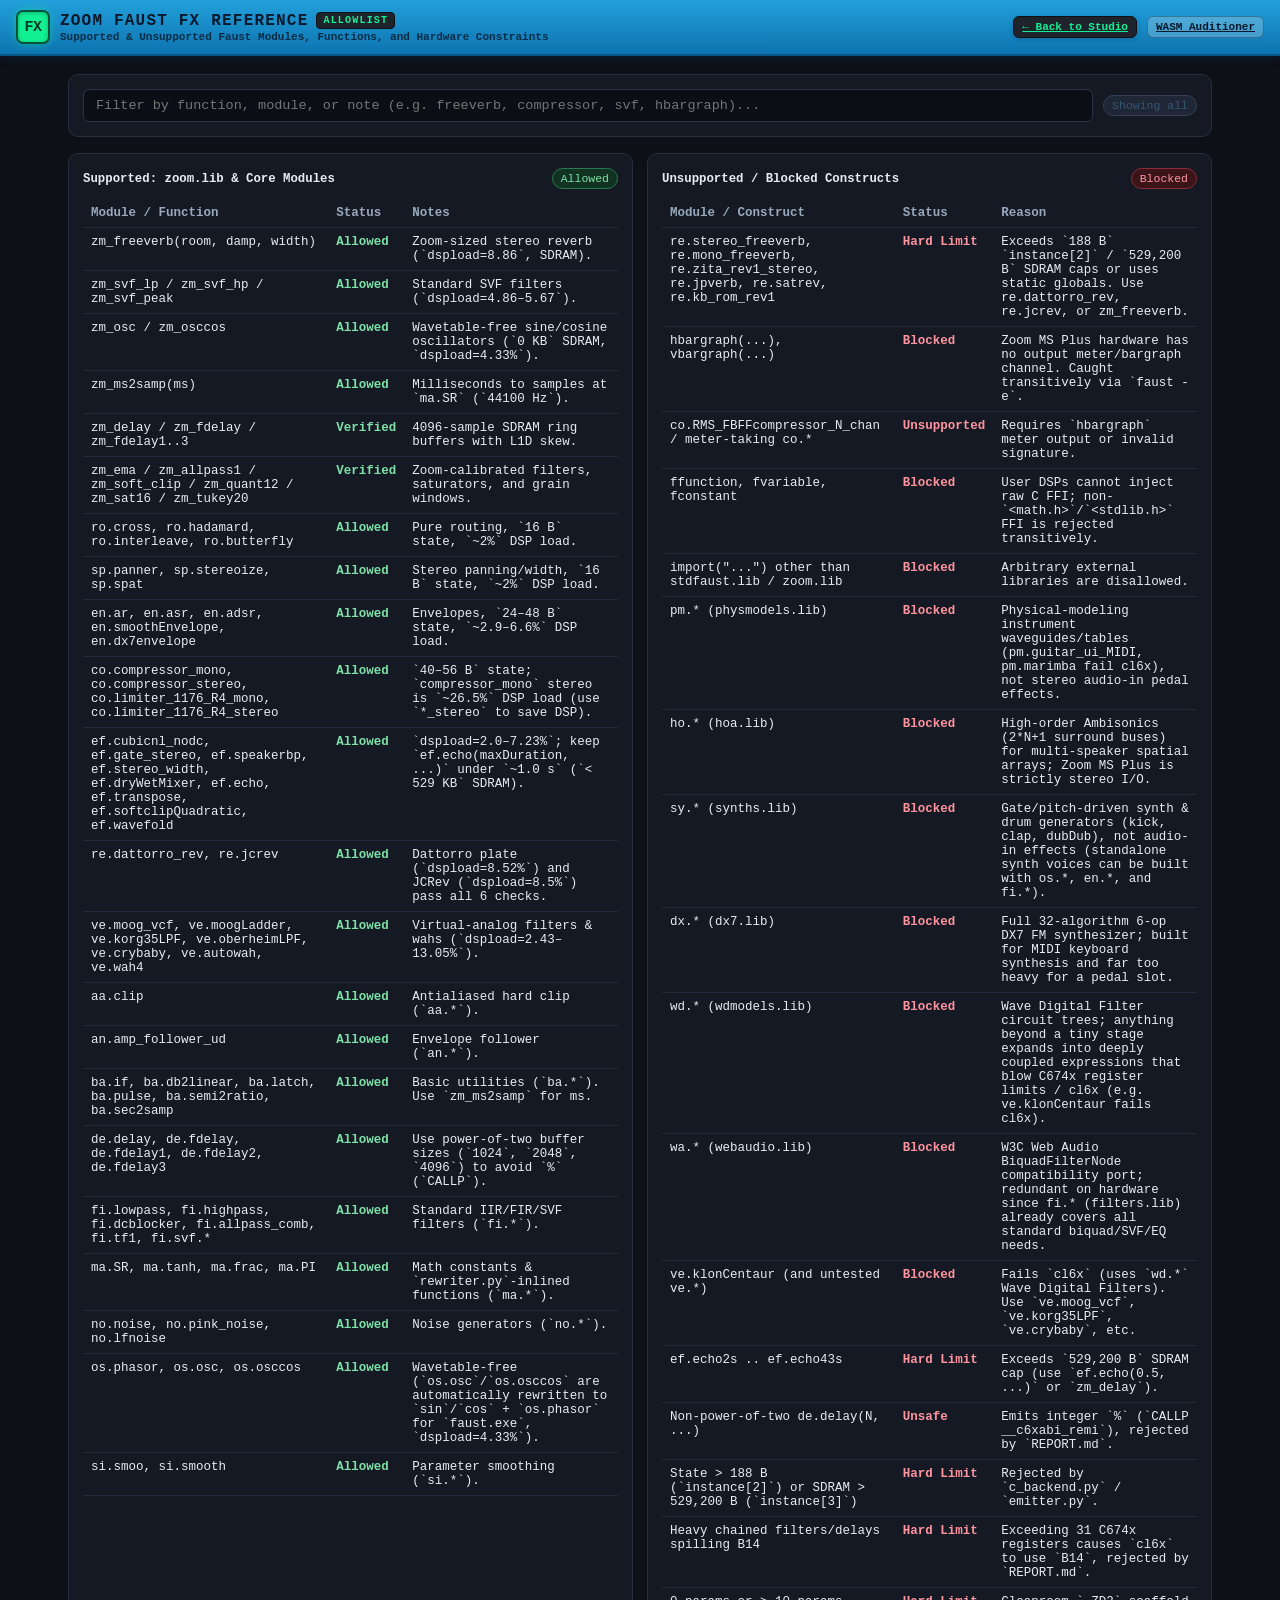
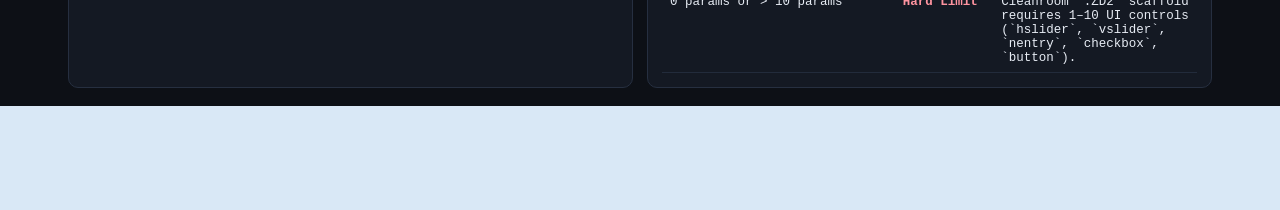
<file: web/reference.html>
<!DOCTYPE html>
<html lang="en">
<head>
  <meta charset="UTF-8" />
  <meta name="viewport" content="width=device-width, initial-scale=1.0" />
  <title>Zoom Faust FX Studio — Supported &amp; Unsupported Functions</title>
  <link rel="stylesheet" href="styles.css?v=3" />
  <link rel="stylesheet" href="studio.css?v=2" />
  <style>
    .ref-wrap {
      max-width: 1180px;
      margin: 0 auto;
      padding: 18px;
      display: flex;
      flex-direction: column;
      gap: 16px;
    }
    .ref-search-bar {
      display: flex;
      gap: 10px;
      align-items: center;
    }
    .ref-search-bar input {
      flex: 1;
      background: #0b0e14;
      color: #e7ecf4;
      border: 1px solid #2a3448;
      border-radius: 6px;
      padding: 8px 12px;
      font-size: 13.5px;
    }
    .ref-grid {
      display: grid;
      grid-template-columns: 1fr 1fr;
      gap: 14px;
    }
    .ref-table {
      width: 100%;
      border-collapse: collapse;
      font-size: 12.5px;
    }
    .ref-table th,
    .ref-table td {
      text-align: left;
      padding: 7px 8px;
      border-bottom: 1px solid #222b3b;
      vertical-align: top;
    }
    .ref-table th {
      color: #9aa8be;
      font-weight: 600;
    }
    .tag-ok {
      color: #7ee2a8;
      font-weight: 600;
    }
    .tag-no {
      color: #ff94a0;
      font-weight: 600;
    }
    .ref-row.hidden-row {
      display: none;
    }
  </style>
</head>
<body>
  <div class="studio-shell">
    <header class="topbar">
      <div class="brand">
        <div class="brand-logo">FX</div>
        <div>
          <h1>ZOOM FAUST FX REFERENCE <span class="badge-wasm">ALLOWLIST</span></h1>
          <div class="subtitle">Supported &amp; Unsupported Faust Modules, Functions, and Hardware Constraints</div>
        </div>
      </div>
      <div class="studio-header-actions">
        <a href="studio.html" class="btn btn-primary btn-sm">← Back to Studio</a>
        <a href="index.html" class="btn btn-ghost btn-sm">WASM Auditioner</a>
      </div>
    </header>

    <div class="ref-wrap">
      <div class="studio-card">
        <div class="ref-search-bar">
          <input id="refSearch" type="search" placeholder="Filter by function, module, or note (e.g. freeverb, compressor, svf, hbargraph)..." />
          <span id="refCount" class="status-pill">Showing all</span>
        </div>
      </div>

      <div class="ref-grid">
        <section class="studio-card">
          <div class="card-head">
            <h2>Supported: <code>zoom.lib</code> &amp; Core Modules</h2>
            <span class="status-pill ok">Allowed</span>
          </div>
          <table class="ref-table">
            <thead>
              <tr><th>Module / Function</th><th>Status</th><th>Notes</th></tr>
            </thead>
            <tbody>
              <tr class="ref-row"><td><code>zm_freeverb(room, damp, width)</code></td><td class="tag-ok">Allowed</td><td>Zoom-sized stereo reverb (`dspload=8.86`, SDRAM).</td></tr>
              <tr class="ref-row"><td><code>zm_svf_lp / zm_svf_hp / zm_svf_peak</code></td><td class="tag-ok">Allowed</td><td>Standard SVF filters (`dspload=4.86–5.67`).</td></tr>
              <tr class="ref-row"><td><code>zm_osc / zm_osccos</code></td><td class="tag-ok">Allowed</td><td>Wavetable-free sine/cosine oscillators (`0 KB` SDRAM, `dspload=4.33%`).</td></tr>
              <tr class="ref-row"><td><code>zm_ms2samp(ms)</code></td><td class="tag-ok">Allowed</td><td>Milliseconds to samples at `ma.SR` (`44100 Hz`).</td></tr>
              <tr class="ref-row"><td><code>zm_delay / zm_fdelay / zm_fdelay1..3</code></td><td class="tag-ok">Verified</td><td>4096-sample SDRAM ring buffers with L1D skew.</td></tr>
              <tr class="ref-row"><td><code>zm_ema / zm_allpass1 / zm_soft_clip / zm_quant12 / zm_sat16 / zm_tukey20</code></td><td class="tag-ok">Verified</td><td>Zoom-calibrated filters, saturators, and grain windows.</td></tr>
              <tr class="ref-row"><td><code>ro.cross, ro.hadamard, ro.interleave, ro.butterfly</code></td><td class="tag-ok">Allowed</td><td>Pure routing, `16 B` state, `~2%` DSP load.</td></tr>
              <tr class="ref-row"><td><code>sp.panner, sp.stereoize, sp.spat</code></td><td class="tag-ok">Allowed</td><td>Stereo panning/width, `16 B` state, `~2%` DSP load.</td></tr>
              <tr class="ref-row"><td><code>en.ar, en.asr, en.adsr, en.smoothEnvelope, en.dx7envelope</code></td><td class="tag-ok">Allowed</td><td>Envelopes, `24–48 B` state, `~2.9–6.6%` DSP load.</td></tr>
              <tr class="ref-row"><td><code>co.compressor_mono, co.compressor_stereo, co.limiter_1176_R4_mono, co.limiter_1176_R4_stereo</code></td><td class="tag-ok">Allowed</td><td>`40–56 B` state; `compressor_mono` stereo is `~26.5%` DSP load (use `*_stereo` to save DSP).</td></tr>
              <tr class="ref-row"><td><code>ef.cubicnl_nodc, ef.gate_stereo, ef.speakerbp, ef.stereo_width, ef.dryWetMixer, ef.echo, ef.transpose, ef.softclipQuadratic, ef.wavefold</code></td><td class="tag-ok">Allowed</td><td>`dspload=2.0–7.23%`; keep `ef.echo(maxDuration, ...)` under `~1.0 s` (`&lt; 529 KB` SDRAM).</td></tr>
              <tr class="ref-row"><td><code>re.dattorro_rev, re.jcrev</code></td><td class="tag-ok">Allowed</td><td>Dattorro plate (`dspload=8.52%`) and JCRev (`dspload=8.5%`) pass all 6 checks.</td></tr>
              <tr class="ref-row"><td><code>ve.moog_vcf, ve.moogLadder, ve.korg35LPF, ve.oberheimLPF, ve.crybaby, ve.autowah, ve.wah4</code></td><td class="tag-ok">Allowed</td><td>Virtual-analog filters &amp; wahs (`dspload=2.43–13.05%`).</td></tr>
              <tr class="ref-row"><td><code>aa.clip</code></td><td class="tag-ok">Allowed</td><td>Antialiased hard clip (`aa.*`).</td></tr>
              <tr class="ref-row"><td><code>an.amp_follower_ud</code></td><td class="tag-ok">Allowed</td><td>Envelope follower (`an.*`).</td></tr>
              <tr class="ref-row"><td><code>ba.if, ba.db2linear, ba.latch, ba.pulse, ba.semi2ratio, ba.sec2samp</code></td><td class="tag-ok">Allowed</td><td>Basic utilities (`ba.*`). Use `zm_ms2samp` for ms.</td></tr>
              <tr class="ref-row"><td><code>de.delay, de.fdelay, de.fdelay1, de.fdelay2, de.fdelay3</code></td><td class="tag-ok">Allowed</td><td>Use power-of-two buffer sizes (`1024`, `2048`, `4096`) to avoid `%` (`CALLP`).</td></tr>
              <tr class="ref-row"><td><code>fi.lowpass, fi.highpass, fi.dcblocker, fi.allpass_comb, fi.tf1, fi.svf.*</code></td><td class="tag-ok">Allowed</td><td>Standard IIR/FIR/SVF filters (`fi.*`).</td></tr>
              <tr class="ref-row"><td><code>ma.SR, ma.tanh, ma.frac, ma.PI</code></td><td class="tag-ok">Allowed</td><td>Math constants &amp; `rewriter.py`-inlined functions (`ma.*`).</td></tr>
              <tr class="ref-row"><td><code>no.noise, no.pink_noise, no.lfnoise</code></td><td class="tag-ok">Allowed</td><td>Noise generators (`no.*`).</td></tr>
              <tr class="ref-row"><td><code>os.phasor, os.osc, os.osccos</code></td><td class="tag-ok">Allowed</td><td>Wavetable-free (`os.osc`/`os.osccos` are automatically rewritten to `sin`/`cos` + `os.phasor` for `faust.exe`, `dspload=4.33%`).</td></tr>
              <tr class="ref-row"><td><code>si.smoo, si.smooth</code></td><td class="tag-ok">Allowed</td><td>Parameter smoothing (`si.*`).</td></tr>
            </tbody>
          </table>
        </section>

        <section class="studio-card">
          <div class="card-head">
            <h2>Unsupported / Blocked Constructs</h2>
            <span class="status-pill fail">Blocked</span>
          </div>
          <table class="ref-table">
            <thead>
              <tr><th>Module / Construct</th><th>Status</th><th>Reason</th></tr>
            </thead>
            <tbody>
              <tr class="ref-row"><td><code>re.stereo_freeverb, re.mono_freeverb, re.zita_rev1_stereo, re.jpverb, re.satrev, re.kb_rom_rev1</code></td><td class="tag-no">Hard Limit</td><td>Exceeds `188 B` `instance[2]` / `529,200 B` SDRAM caps or uses static globals. Use <code>re.dattorro_rev</code>, <code>re.jcrev</code>, or <code>zm_freeverb</code>.</td></tr>
              <tr class="ref-row"><td><code>hbargraph(...)</code>, <code>vbargraph(...)</code></td><td class="tag-no">Blocked</td><td>Zoom MS Plus hardware has no output meter/bargraph channel. Caught transitively via `faust -e`.</td></tr>
              <tr class="ref-row"><td><code>co.RMS_FBFFcompressor_N_chan</code> / meter-taking <code>co.*</code></td><td class="tag-no">Unsupported</td><td>Requires `hbargraph` meter output or invalid signature.</td></tr>
              <tr class="ref-row"><td><code>ffunction</code>, <code>fvariable</code>, <code>fconstant</code></td><td class="tag-no">Blocked</td><td>User DSPs cannot inject raw C FFI; non-`&lt;math.h&gt;`/`&lt;stdlib.h&gt;` FFI is rejected transitively.</td></tr>
              <tr class="ref-row"><td><code>import("...")</code> other than <code>stdfaust.lib</code> / <code>zoom.lib</code></td><td class="tag-no">Blocked</td><td>Arbitrary external libraries are disallowed.</td></tr>
              <tr class="ref-row"><td><code>pm.*</code> (<code>physmodels.lib</code>)</td><td class="tag-no">Blocked</td><td>Physical-modeling instrument waveguides/tables (<code>pm.guitar_ui_MIDI</code>, <code>pm.marimba</code> fail <code>cl6x</code>), not stereo audio-in pedal effects.</td></tr>
              <tr class="ref-row"><td><code>ho.*</code> (<code>hoa.lib</code>)</td><td class="tag-no">Blocked</td><td>High-order Ambisonics (<code>2*N+1</code> surround buses) for multi-speaker spatial arrays; Zoom MS Plus is strictly stereo I/O.</td></tr>
              <tr class="ref-row"><td><code>sy.*</code> (<code>synths.lib</code>)</td><td class="tag-no">Blocked</td><td>Gate/pitch-driven synth &amp; drum generators (<code>kick</code>, <code>clap</code>, <code>dubDub</code>), not audio-in effects (standalone synth voices can be built with <code>os.*</code>, <code>en.*</code>, and <code>fi.*</code>).</td></tr>
              <tr class="ref-row"><td><code>dx.*</code> (<code>dx7.lib</code>)</td><td class="tag-no">Blocked</td><td>Full 32-algorithm 6-op DX7 FM synthesizer; built for MIDI keyboard synthesis and far too heavy for a pedal slot.</td></tr>
              <tr class="ref-row"><td><code>wd.*</code> (<code>wdmodels.lib</code>)</td><td class="tag-no">Blocked</td><td>Wave Digital Filter circuit trees; anything beyond a tiny stage expands into deeply coupled expressions that blow C674x register limits / <code>cl6x</code> (e.g. <code>ve.klonCentaur</code> fails <code>cl6x</code>).</td></tr>
              <tr class="ref-row"><td><code>wa.*</code> (<code>webaudio.lib</code>)</td><td class="tag-no">Blocked</td><td>W3C Web Audio <code>BiquadFilterNode</code> compatibility port; redundant on hardware since <code>fi.*</code> (<code>filters.lib</code>) already covers all standard biquad/SVF/EQ needs.</td></tr>
              <tr class="ref-row"><td><code>ve.klonCentaur</code> (and untested <code>ve.*</code>)</td><td class="tag-no">Blocked</td><td>Fails `cl6x` (uses `wd.*` Wave Digital Filters). Use `ve.moog_vcf`, `ve.korg35LPF`, `ve.crybaby`, etc.</td></tr>
              <tr class="ref-row"><td><code>ef.echo2s</code> .. <code>ef.echo43s</code></td><td class="tag-no">Hard Limit</td><td>Exceeds `529,200 B` SDRAM cap (use `ef.echo(0.5, ...)` or `zm_delay`).</td></tr>
              <tr class="ref-row"><td>Non-power-of-two <code>de.delay(N, ...)</code></td><td class="tag-no">Unsafe</td><td>Emits integer `%` (`CALLP __c6xabi_remi`), rejected by `REPORT.md`.</td></tr>
              <tr class="ref-row"><td>State &gt; <code>188 B</code> (`instance[2]`) or SDRAM &gt; <code>529,200 B</code> (`instance[3]`)</td><td class="tag-no">Hard Limit</td><td>Rejected by `c_backend.py` / `emitter.py`.</td></tr>
              <tr class="ref-row"><td>Heavy chained filters/delays spilling <code>B14</code></td><td class="tag-no">Hard Limit</td><td>Exceeding 31 C674x registers causes `cl6x` to use `B14`, rejected by `REPORT.md`.</td></tr>
              <tr class="ref-row"><td>0 params or &gt; 10 params</td><td class="tag-no">Hard Limit</td><td>Cleanroom `.ZD2` scaffold requires 1–10 UI controls (`hslider`, `vslider`, `nentry`, `checkbox`, `button`).</td></tr>
            </tbody>
          </table>
        </section>
      </div>
    </div>
  </div>

  <script>
    const input = document.getElementById("refSearch");
    const rows = Array.from(document.querySelectorAll(".ref-row"));
    const countEl = document.getElementById("refCount");
    input.addEventListener("input", () => {
      const q = input.value.trim().toLowerCase();
      let shown = 0;
      for (const r of rows) {
        const hit = !q || r.textContent.toLowerCase().includes(q);
        r.classList.toggle("hidden-row", !hit);
        if (hit) shown++;
      }
      countEl.textContent = q ? `${shown} / ${rows.length} shown` : "Showing all";
    });
  </script>
</body>
</html>
</file>
<file: web/styles.css>
:root {
  --bg-0: #d9e8f6;
  --bg-1: #ebf3fb;
  --bg-2: #ffffff;
  --bg-3: #cfe3f6;
  --border: #9ec0df;
  --border-hi: #6da3d4;
  --text: #0c1f33;
  --text-dim: #365675;
  --accent: #1289c4;
  --accent-dark: #0b6699;
  --accent-glow: rgba(18, 137, 196, 0.28);
  --zoom-blue: #1896d4;
  --zoom-blue-deep: #0d74b0;
  --zoom-collar: #26488a;
  --hw-dark: #1f242c;
  --hw-dark-2: #2b313c;
  --amber: #ff6b1a;
  --green: #00c472;
  --red: #dc2626;
  --lcd-bg: #12f094;
  --lcd-bg-dim: #0ad881;
  --lcd-text: #043b24;
  --radius: 10px;
  --font-sans: "Cascadia Mono", "Consolas", "SFMono-Regular", Menlo, Monaco, "Liberation Mono", "Courier New", monospace;
  --font-mono: "Cascadia Mono", "Consolas", "SFMono-Regular", Menlo, Monaco, "Liberation Mono", "Courier New", monospace;
}

* {
  box-sizing: border-box;
}

html, body {
  margin: 0;
  padding: 0;
  height: 100%;
  background: var(--bg-0);
  color: var(--text);
  font-family: var(--font-sans);
  font-size: 13px;
  overflow: hidden;
  user-select: none;
  -webkit-user-select: none;
  -webkit-tap-highlight-color: transparent;
}

button, input, select {
  font-family: var(--font-sans);
  touch-action: manipulation;
}

.mono {
  font-family: var(--font-mono);
}

.muted {
  color: var(--text-dim);
}

.hidden {
  display: none !important;
}

.mobile-only {
  display: none !important;
}

/* App Shell */
.app-shell {
  display: flex;
  flex-direction: column;
  height: 100vh;
  height: 100dvh;
  width: 100vw;
}

/* Topbar — Zoom MS-70CDR+ Electric Blue Chassis */
.topbar {
  display: flex;
  align-items: center;
  justify-content: space-between;
  gap: 16px;
  padding: 10px 16px;
  background: linear-gradient(180deg, #22a0db 0%, #0d74b0 100%);
  color: #ffffff;
  border-bottom: 2px solid #095785;
  box-shadow: 0 2px 10px rgba(0, 74, 138, 0.22);
  flex-shrink: 0;
}

.brand {
  display: flex;
  align-items: center;
  gap: 10px;
}

.brand-logo {
  width: 34px;
  height: 34px;
  border-radius: 7px;
  background: var(--lcd-bg);
  color: var(--lcd-text);
  border: 2px solid #045435;
  font-weight: 800;
  font-size: 15px;
  display: grid;
  place-items: center;
  letter-spacing: -0.5px;
  box-shadow: inset 0 1px 4px rgba(0, 0, 0, 0.25), 0 0 10px rgba(18, 240, 148, 0.45);
}

.brand h1 {
  margin: 0;
  font-size: 16px;
  font-weight: 800;
  letter-spacing: 1.2px;
  color: #061829;
  display: flex;
  align-items: center;
  gap: 8px;
}

.badge-wasm {
  font-size: 10px;
  font-family: var(--font-mono);
  padding: 2px 6px;
  border-radius: 4px;
  background: var(--hw-dark);
  color: var(--lcd-bg);
  border: 1px solid #0f1318;
}

.subtitle {
  font-size: 11px;
  color: rgba(6, 24, 41, 0.82);
  font-weight: 600;
  margin-top: 1px;
}

/* Scope — Zoom Backlit Green LCD */
.scope-box {
  position: relative;
  background: var(--lcd-bg);
  border: 2px solid #0a4d32;
  border-radius: 6px;
  overflow: hidden;
  cursor: pointer;
  flex-shrink: 0;
  box-shadow: inset 0 2px 8px rgba(0, 56, 32, 0.35), 0 1px 0 rgba(255, 255, 255, 0.35);
  contain: layout paint;
  transform: translateZ(0);
}

.scope-box canvas {
  display: block;
}

.scope-label {
  position: absolute;
  top: 3px;
  right: 6px;
  font-family: var(--font-mono);
  font-size: 9px;
  font-weight: 800;
  color: var(--lcd-text);
  pointer-events: none;
}

/* Master bar */
.master-bar {
  display: flex;
  align-items: center;
  gap: 12px;
  flex-wrap: wrap;
}

.meter-group {
  display: flex;
  align-items: center;
  gap: 5px;
}

.meter-tag {
  font-family: var(--font-mono);
  font-size: 10px;
  font-weight: 700;
  color: #061829;
}

.meter-bars {
  display: flex;
  flex-direction: column;
  gap: 3px;
  width: 58px;
}

.meter-track {
  height: 5px;
  background: #0d2030;
  border-radius: 3px;
  overflow: hidden;
  border: 1px solid #063963;
  contain: layout paint;
}

.meter-fill {
  height: 100%;
  width: 100%;
  background: linear-gradient(90deg, #12f094 0%, #facc15 72%, #ff5a1f 95%);
  transform-origin: left center;
  transform: scaleX(0);
  will-change: transform;
  transition: transform 40ms linear;
}

.mini-slider {
  display: flex;
  align-items: center;
  gap: 5px;
  font-size: 11px;
  font-weight: 700;
  color: var(--text-dim);
}

.topbar .mini-slider {
  color: #061829;
}

.mini-slider input[type="range"] {
  width: 68px;
  accent-color: var(--hw-dark);
}

.mini-slider .mono {
  width: 34px;
  text-align: right;
  font-size: 11px;
  color: var(--text);
}

.topbar .mini-slider .mono {
  color: #061829;
}

/* Buttons & Inputs */
.btn {
  display: inline-flex;
  align-items: center;
  gap: 6px;
  padding: 6px 11px;
  border-radius: 6px;
  border: 1.5px solid var(--border-hi);
  background: var(--bg-2);
  color: var(--text);
  font-size: 12px;
  font-weight: 700;
  cursor: pointer;
  transition: background 0.12s, border-color 0.12s, transform 0.06s;
}

.btn:hover {
  background: var(--bg-3);
  border-color: var(--accent);
}

.btn:active {
  transform: translateY(1px);
}

.btn-sm {
  padding: 4px 8px;
  font-size: 11px;
}

.btn-primary {
  background: var(--hw-dark);
  border-color: #0d1015;
  color: var(--lcd-bg);
  box-shadow: 0 2px 5px rgba(12, 31, 51, 0.2);
}

.btn-primary:hover {
  background: var(--hw-dark-2);
  border-color: var(--zoom-collar);
}

.btn-ghost {
  background: rgba(255, 255, 255, 0.72);
  border-color: var(--border-hi);
  color: var(--text);
}

.btn-ghost:hover {
  color: #061829;
  background: #ffffff;
}

.topbar .btn-ghost {
  background: rgba(255, 255, 255, 0.22);
  border-color: rgba(6, 24, 41, 0.35);
  color: #061829;
}

.topbar .btn-ghost:hover {
  background: rgba(255, 255, 255, 0.38);
}

.btn-toggle.active {
  background: var(--lcd-bg);
  border-color: #06633d;
  color: var(--lcd-text);
}

.btn-bypass {
  min-width: 92px;
  justify-content: center;
  background: var(--hw-dark);
  border-color: #0d1015;
  color: #ffffff;
}

.btn-bypass:hover {
  background: var(--hw-dark-2);
  border-color: var(--lcd-bg);
}

.btn-bypass .led {
  width: 9px;
  height: 9px;
  border-radius: 50%;
  background: #ff2424;
  box-shadow: 0 0 10px #ff2424, 0 0 4px #ffc2c2;
}

.btn-bypass.bypassed {
  border-color: #6b2121;
  color: #fca5a5;
}

.btn-bypass.bypassed .led {
  background: #4f1414;
  border: 1px solid #7a1f1f;
  box-shadow: none;
}

.select-input {
  background: var(--bg-2);
  color: var(--text);
  border: 1.5px solid var(--border-hi);
  border-radius: 6px;
  padding: 5px 8px;
  font-size: 12px;
  font-weight: 600;
  outline: none;
}

.select-sm {
  padding: 4px 7px;
  font-size: 11px;
}

/* Source Bar */
.source-bar {
  display: flex;
  flex-direction: column;
  align-items: stretch;
  gap: 6px;
  padding: 7px 16px 8px;
  background: var(--bg-1);
  border-bottom: 1px solid var(--border);
  flex-shrink: 0;
}

.source-bar-top {
  display: flex;
  align-items: center;
  justify-content: space-between;
  gap: 12px;
  width: 100%;
}

.source-tabs {
  display: flex;
  background: var(--bg-0);
  border: 1px solid var(--border);
  border-radius: 7px;
  padding: 2px;
}

.tab-btn {
  border: none;
  background: transparent;
  color: var(--text-dim);
  padding: 4px 10px;
  border-radius: 5px;
  font-size: 11.5px;
  font-weight: 600;
  cursor: pointer;
}

.tab-btn.active {
  background: var(--bg-3);
  color: var(--text);
}

.source-panel {
  display: none;
  align-items: center;
  flex-wrap: wrap;
  row-gap: 8px;
  column-gap: 10px;
  width: 100%;
  min-width: 0;
  padding: 6px 12px;
  background: var(--bg-2);
  border: 1px solid var(--border);
  border-radius: 9px;
  box-shadow: 0 1px 2px rgba(12, 31, 51, 0.05);
}

.source-panel.active {
  display: flex;
}

.source-panel > * {
  flex-shrink: 0;
}

.source-panel .scrub-wrap {
  flex-shrink: 1;
}

#panel-synth .mini-slider input[type="range"] {
  width: 58px;
}

.scrub-wrap {
  display: flex;
  align-items: center;
  gap: 8px;
  flex: 1;
  max-width: 340px;
}

.scrub-wrap input[type="range"] {
  flex: 1;
  accent-color: var(--accent);
}

.time-label {
  font-size: 11px;
  color: var(--text-dim);
  white-space: nowrap;
}

.audio-status {
  margin-left: auto;
}

.status-pill {
  font-family: var(--font-mono);
  font-size: 11px;
  padding: 4px 8px;
  border-radius: 99px;
  background: var(--bg-2);
  border: 1px solid var(--border);
  color: var(--text-dim);
}

.status-pill-btn {
  cursor: pointer;
}

.status-pill-btn:hover {
  border-color: var(--accent);
  color: var(--text);
}

.status-pill.running {
  color: var(--green);
  border-color: rgba(34, 197, 94, 0.4);
  background: rgba(34, 197, 94, 0.08);
}

/* Mini Keyboard — 2-Octave Recessed Hardware Keybed (Renoise Z-M / Q-I) */
.mini-keyboard {
  display: inline-flex;
  align-items: flex-start;
  height: 44px;
  padding: 3px;
  gap: 1.5px;
  background: #141a22;
  border: 1.5px solid #0b1119;
  border-radius: 7px;
  box-shadow: inset 0 2px 5px rgba(0, 0, 0, 0.45);
}

.key-btn {
  width: 17px;
  height: 100%;
  border-radius: 2px 2px 3px 3px;
  border: 1px solid #cbd5e1;
  border-top: none;
  background: linear-gradient(180deg, #f8fafc 0%, #e2e8f0 100%);
  color: #475569;
  font-family: var(--font-mono);
  font-size: 8.5px;
  font-weight: 700;
  cursor: pointer;
  display: grid;
  place-items: end center;
  padding: 0 0 2px 0;
  touch-action: none;
  -webkit-touch-callout: none;
  flex-shrink: 0;
  box-shadow: inset 0 -2px 0 rgba(15, 23, 42, 0.14);
  transition: background 0.06s, transform 0.05s, color 0.06s;
}

.key-btn:hover {
  background: linear-gradient(180deg, #ffffff 0%, #dbeafe 100%);
  color: #0c1f33;
}

.key-btn.black {
  background: linear-gradient(180deg, #334155 0%, #0f172a 100%);
  color: #94a3b8;
  border-color: #020617;
  width: 14px;
  height: 64%;
  border-radius: 2px 2px 3px 3px;
  padding-bottom: 2px;
  box-shadow: 0 2px 3px rgba(0, 0, 0, 0.55), inset 0 -1px 0 rgba(255, 255, 255, 0.08);
}

.key-btn.black:hover {
  background: linear-gradient(180deg, #475569 0%, #1e293b 100%);
  color: #e2e8f0;
}

.key-btn.pressed {
  background: var(--lcd-bg);
  color: var(--lcd-text);
  border-color: #065f46;
  box-shadow: 0 0 8px rgba(18, 240, 148, 0.55);
  transform: translateY(1px);
}

/* Workspace */
.workspace {
  display: flex;
  flex: 1;
  min-height: 0;
}

/* Sidebar */
.sidebar {
  width: 290px;
  background: var(--bg-1);
  border-right: 1px solid var(--border);
  display: flex;
  flex-direction: column;
  flex-shrink: 0;
}

.sidebar-head {
  padding: 12px;
  border-bottom: 1px solid var(--border);
  display: flex;
  flex-direction: column;
  gap: 8px;
}

.sidebar-head h2 {
  margin: 0;
  font-size: 12px;
  text-transform: uppercase;
  letter-spacing: 0.8px;
  color: var(--text-dim);
}

.search-input {
  width: 100%;
  background: var(--bg-0);
  border: 1px solid var(--border);
  color: var(--text);
  border-radius: 6px;
  padding: 6px 9px;
  font-size: 12px;
  outline: none;
}

.search-input:focus {
  border-color: var(--accent);
}

.category-pills {
  display: flex;
  flex-wrap: wrap;
  gap: 4px;
}

.cat-pill {
  border: 1px solid var(--border);
  background: var(--bg-2);
  color: var(--text-dim);
  font-size: 10px;
  padding: 3px 7px;
  border-radius: 99px;
  cursor: pointer;
}

.cat-pill.active {
  background: var(--zoom-blue);
  border-color: var(--zoom-blue-deep);
  color: #ffffff;
}

.effect-list {
  flex: 1;
  overflow-y: auto;
  padding: 8px;
  display: flex;
  flex-direction: column;
  gap: 6px;
}

.effect-item {
  display: flex;
  align-items: center;
  gap: 9px;
  padding: 8px 9px;
  border-radius: 8px;
  background: var(--bg-2);
  border: 1.5px solid var(--border);
  cursor: grab;
  transition: border-color 0.12s, background 0.12s, opacity 0.12s;
}

.effect-item:active {
  cursor: grabbing;
}

.effect-item.dragging,
.pedal-card.dragging {
  opacity: 0.42;
}

.drag-grip {
  color: var(--text-dim);
  font-size: 13px;
  line-height: 1;
  letter-spacing: -2px;
  opacity: 0.65;
  flex-shrink: 0;
  user-select: none;
}

.effect-item:hover .drag-grip,
.pedal-head:hover .drag-grip {
  color: var(--accent);
  opacity: 1;
}

.effect-item:hover {
  border-color: var(--zoom-blue);
  background: #f4f9fe;
}

.effect-icon {
  width: 36px;
  height: 48px;
  border-radius: 5px;
  background: var(--lcd-bg);
  border: 1.5px solid #095938;
  box-shadow: inset 0 1px 4px rgba(0, 56, 32, 0.25);
  display: grid;
  place-items: center;
  overflow: hidden;
  flex-shrink: 0;
  font-family: var(--font-mono);
  font-weight: 700;
  font-size: 12px;
  color: var(--lcd-text);
}

.effect-icon img {
  width: 100%;
  height: 100%;
  object-fit: contain;
  image-rendering: pixelated;
  mix-blend-mode: multiply;
  opacity: 0.88;
}

.effect-meta {
  flex: 1;
  min-width: 0;
}

.effect-title {
  font-weight: 700;
  font-size: 13px;
  white-space: nowrap;
  overflow: hidden;
  text-overflow: ellipsis;
}

.effect-sub {
  font-size: 10px;
  font-family: var(--font-mono);
  color: var(--text-dim);
  display: flex;
  gap: 6px;
  margin-top: 2px;
}

.effect-actions {
  display: flex;
  flex-direction: column;
  gap: 4px;
}

/* Main Stage */
.stage {
  position: relative;
  flex: 1;
  display: flex;
  flex-direction: column;
  min-width: 0;
  background:
    radial-gradient(circle at 20% 0%, rgba(0, 149, 246, 0.12), transparent 50%),
    var(--bg-0);
}

.stage-toolbar {
  display: flex;
  align-items: center;
  justify-content: space-between;
  gap: 12px;
  padding: 10px 16px;
  border-bottom: 1.5px solid var(--border);
  background: rgba(235, 243, 251, 0.9);
  flex-wrap: wrap;
}

.chain-info {
  display: flex;
  align-items: center;
  gap: 10px;
  min-width: 0;
}

.chain-label {
  font-size: 10px;
  font-weight: 800;
  letter-spacing: 0.9px;
  color: var(--accent);
}

.preset-group {
  display: flex;
  align-items: center;
  gap: 8px;
}

.bpm-box {
  display: flex;
  align-items: center;
  gap: 5px;
  padding-right: 8px;
  border-right: 1px solid var(--border);
}

/* Synth Controls — Rock-Solid Single-Row Desktop Deck */
#panel-synth {
  column-gap: 12px;
  row-gap: 8px;
  flex-wrap: nowrap;
  overflow-x: auto;
}

.synth-selects {
  display: inline-flex;
  align-items: center;
  gap: 6px;
}

.synth-selects .select-input {
  height: 32px;
  padding: 4px 8px;
  font-size: 11.5px;
}

#panel-synth .synth-primary {
  display: inline-flex;
  align-items: center;
  gap: 5px;
}

#autoRiffBtn {
  width: 114px;
  height: 32px;
  padding: 0 10px;
  justify-content: center;
  white-space: nowrap;
}

#acidRandBtn {
  height: 32px;
  width: 32px;
  padding: 0;
  justify-content: center;
}

#panel-synth .mini-keyboard {
  margin-left: auto;
}

.synth-knobs-group {
  display: inline-flex;
  align-items: center;
  justify-content: center;
  flex-wrap: nowrap;
  gap: 6px;
  padding: 3px 10px;
  background: var(--bg-0);
  border: 1px solid var(--border);
  border-radius: 8px;
  box-shadow: inset 0 1px 2px rgba(12, 31, 51, 0.08);
}

.acid-env-group {
  display: inline-flex;
  align-items: center;
  gap: 6px;
  padding-left: 6px;
  border-left: 1px solid var(--border);
}

.acid-env-group[hidden] {
  display: none;
}

.mini-knob-slot {
  display: inline-flex;
  flex-direction: column;
  align-items: center;
  gap: 1px;
  min-width: 40px;
  user-select: none;
}

.mini-knob-label {
  font-size: 8.5px;
  font-weight: 800;
  letter-spacing: 0.45px;
  color: var(--text-dim);
  line-height: 1;
}

.synth-knobs-group .mini-knob-wrap,
.synth-knobs-group .mini-knob-svg {
  width: 32px;
  height: 32px;
}

.mini-knob-wrap {
  touch-action: none;
  cursor: ns-resize;
}

.mini-knob-val {
  font-size: 9px;
  font-weight: 700;
  color: var(--text);
  line-height: 1;
}

.bpm-input {
  width: 54px;
  background: var(--bg-0);
  color: var(--accent);
  border: 1px solid var(--border-hi);
  border-radius: 5px;
  padding: 3px 6px;
  font-size: 12px;
  font-weight: 700;
  text-align: center;
  outline: none;
}

.bpm-input:focus {
  border-color: var(--accent);
}

/* Pedalboard */
.pedalboard {
  flex: 1;
  overflow: auto;
  padding: 18px;
  display: flex;
  align-items: flex-start;
  gap: 16px;
  transition: background 0.12s;
}

.pedalboard.drag-over {
  background: rgba(56, 189, 248, 0.05);
}

.pedalboard.drag-over .empty-board {
  border-color: var(--accent);
  color: var(--text);
  background: rgba(56, 189, 248, 0.08);
}

.pedal-card {
  position: relative;
}

.pedal-card.drop-before::before,
.pedal-card.drop-after::after {
  content: "";
  position: absolute;
  top: 4px;
  bottom: 4px;
  width: 4px;
  border-radius: 4px;
  background: var(--accent);
  box-shadow: 0 0 12px var(--accent);
  pointer-events: none;
  z-index: 10;
}

.pedal-card.drop-before::before {
  left: -10px;
}

.pedal-card.drop-after::after {
  right: -10px;
}

.pedal-head[draggable="true"] {
  cursor: grab;
}

.pedal-head[draggable="true"]:active {
  cursor: grabbing;
}

.empty-board {
  margin: auto;
  text-align: center;
  max-width: 420px;
  padding: 28px;
  border: 1px dashed var(--border-hi);
  border-radius: 12px;
  color: var(--text-dim);
}

.empty-board h3 {
  margin: 0 0 8px 0;
  color: var(--text);
}

/* Stompbox Card — Zoom MS-70CDR+ Electric Blue Chassis */
.pedal-card {
  width: 295px;
  flex-shrink: 0;
  background: linear-gradient(180deg, #22a0db 0%, #0d74b0 100%);
  border: 2px solid #095785;
  border-radius: 16px;
  box-shadow:
    inset 0 1px 0 rgba(255, 255, 255, 0.38),
    0 10px 24px rgba(0, 60, 118, 0.24);
  display: flex;
  flex-direction: column;
  overflow: hidden;
}

.pedal-card.bypassed {
  opacity: 0.82;
  filter: saturate(0.65);
}

.pedal-head {
  display: flex;
  align-items: center;
  justify-content: space-between;
  gap: 8px;
  padding: 10px 12px;
  background: rgba(4, 38, 72, 0.22);
  border-bottom: 1.5px solid rgba(4, 38, 72, 0.22);
}

.pedal-title-wrap {
  display: flex;
  align-items: center;
  gap: 8px;
  min-width: 0;
}

.pedal-name {
  font-family: var(--font-mono);
  font-weight: 800;
  font-size: 14px;
  letter-spacing: 0.6px;
  color: #061829;
  white-space: nowrap;
  overflow: hidden;
  text-overflow: ellipsis;
}

.pedal-zd2 {
  font-family: var(--font-mono);
  font-size: 10px;
  font-weight: 700;
  color: rgba(6, 24, 41, 0.78);
}

.pedal-tools {
  display: flex;
  gap: 4px;
}

.icon-btn {
  width: 26px;
  height: 26px;
  border-radius: 6px;
  border: 1px solid #0f1318;
  background: var(--hw-dark);
  color: #d8e6f5;
  cursor: pointer;
  display: grid;
  place-items: center;
  font-size: 12px;
  font-weight: 700;
}

.icon-btn:hover {
  color: var(--lcd-bg);
  border-color: var(--lcd-bg);
  background: var(--hw-dark-2);
}

.icon-btn.danger:hover {
  color: #fecaca;
  border-color: var(--red);
  background: #7f1d1d;
}

/* Zoom MS-70CDR+ Backlit Green LCD Screen */
.pedal-hero {
  display: flex;
  align-items: center;
  gap: 14px;
  margin: 10px 10px 2px;
  padding: 12px;
  border-radius: 10px;
  background: linear-gradient(180deg, #1af59a 0%, #0de68b 100%);
  border: 2.5px solid #074f32;
  box-shadow:
    inset 0 2px 10px rgba(0, 64, 36, 0.28),
    0 1px 0 rgba(255, 255, 255, 0.38);
}

.pedal-art {
  width: 84px;
  height: 113px;
  flex-shrink: 0;
  border-radius: 6px;
  background: var(--lcd-bg);
  border: 1.5px solid rgba(4, 59, 36, 0.35);
  display: grid;
  place-items: center;
  overflow: hidden;
}

.pedal-art img {
  width: 100%;
  height: 100%;
  object-fit: contain;
  display: block;
  image-rendering: pixelated;
  mix-blend-mode: multiply;
  opacity: 0.88;
}

.pedal-desc {
  flex: 1;
  min-width: 0;
  font-family: var(--font-mono);
  font-size: 12.5px;
  font-weight: 600;
  color: var(--lcd-text);
  line-height: 1.48;
  max-height: 115px;
  overflow-y: auto;
}

/* Params Grid */
.pedal-params {
  padding: 12px;
  display: grid;
  grid-template-columns: repeat(2, 1fr);
  gap: 12px 10px;
}

.param-cell {
  display: flex;
  flex-direction: column;
  align-items: center;
  gap: 4px;
}

.param-cell.wide {
  grid-column: span 2;
  align-items: stretch;
}

.param-label {
  font-size: 11px;
  font-weight: 800;
  text-transform: uppercase;
  color: #061829;
  letter-spacing: 0.6px;
  text-align: center;
}

.param-val {
  font-family: var(--font-mono);
  font-size: 11px;
  font-weight: 700;
  color: var(--lcd-bg);
  background: var(--hw-dark);
  padding: 2px 8px;
  border-radius: 4px;
  border: 1px solid #0e1116;
}

/* Tactile Rotary Knob — Matte Charcoal Hardware */
.knob-wrap {
  position: relative;
  width: 56px;
  height: 56px;
  cursor: ns-resize;
  touch-action: none;
}

.knob-svg {
  width: 56px;
  height: 56px;
  display: block;
}

.knob-track {
  fill: none;
  stroke: rgba(6, 24, 41, 0.35);
  stroke-width: 5;
  stroke-linecap: round;
}

.knob-arc {
  fill: none;
  stroke: var(--lcd-bg);
  stroke-width: 5;
  stroke-linecap: round;
}

.knob-cap {
  fill: url(#knobGrad);
  stroke: #0e1116;
  stroke-width: 1.5;
}

.knob-pointer {
  stroke: #ffffff;
  stroke-width: 2.5;
  stroke-linecap: round;
}

/* Segmented Selector — Matte Charcoal Cross-Key Style */
.seg-group {
  display: flex;
  flex-wrap: wrap;
  gap: 4px;
  justify-content: center;
}

.seg-btn {
  flex: 1;
  min-width: 44px;
  padding: 5px 6px;
  border-radius: 6px;
  border: 1.5px solid #0f1318;
  background: var(--hw-dark);
  color: #c2d4e8;
  font-family: var(--font-mono);
  font-size: 10px;
  font-weight: 700;
  cursor: pointer;
}

.seg-btn.active {
  background: var(--lcd-bg);
  border-color: #065735;
  color: var(--lcd-text);
  box-shadow: 0 0 8px rgba(18, 240, 148, 0.45);
}

/* Footswitch Footer — Hardware Stomp Switch with Royal Blue Collar & Orange LED */
.pedal-footer {
  margin-top: auto;
  padding: 10px 12px 12px;
  border-top: 1.5px solid rgba(4, 38, 72, 0.22);
  display: flex;
  flex-direction: column;
  align-items: center;
  gap: 6px;
  background: rgba(4, 38, 72, 0.16);
}

.footswitch-btn {
  width: 100%;
  padding: 9px 12px;
  border-radius: 10px;
  border: 2px solid var(--zoom-collar);
  background: linear-gradient(180deg, #2d333f 0%, #181c23 100%);
  color: #ffffff;
  font-family: var(--font-mono);
  font-size: 11px;
  font-weight: 800;
  letter-spacing: 1px;
  cursor: pointer;
  display: flex;
  align-items: center;
  justify-content: center;
  gap: 8px;
  box-shadow: inset 0 1px 0 rgba(255, 255, 255, 0.14), 0 3px 8px rgba(6, 24, 41, 0.35);
  touch-action: none;
  -webkit-touch-callout: none;
}

.footswitch-btn:active {
  transform: translateY(1px);
  background: #14181f;
}

.footswitch-led {
  width: 10px;
  height: 10px;
  border-radius: 50%;
  background: #ff2424;
  box-shadow: 0 0 10px #ff2424, 0 0 4px #ffc2c2;
}

.pedal-card.bypassed .footswitch-led {
  background: #4f1414;
  border: 1px solid #7a1f1f;
  box-shadow: none;
}

/* Drop overlay */
.drop-overlay {
  position: absolute;
  inset: 0;
  background: rgba(6, 12, 20, 0.82);
  display: grid;
  place-items: center;
  z-index: 40;
  pointer-events: none;
}

.drop-box {
  padding: 26px 36px;
  border: 2px dashed var(--accent);
  border-radius: 14px;
  font-size: 16px;
  font-weight: 700;
  color: var(--accent);
  background: rgba(15, 23, 42, 0.9);
}

/* Scrollbar */
::-webkit-scrollbar {
  width: 8px;
  height: 8px;
}
::-webkit-scrollbar-track {
  background: var(--bg-0);
}
::-webkit-scrollbar-thumb {
  background: var(--bg-3);
  border-radius: 4px;
}
::-webkit-scrollbar-thumb:hover {
  background: var(--border-hi);
}

/* Desktop pass-through wrappers so mobile grouping doesn't affect desktop layout */
.topbar-head,
.synth-extras {
  display: contents;
}

/* Sidebar header row & mobile drawer backdrop */
.sidebar-head-row {
  display: flex;
  align-items: center;
  justify-content: space-between;
  gap: 8px;
}

.sidebar-backdrop {
  display: none;
}

/* Touch-only devices: hide desktop drag handles */
@media (hover: none) and (pointer: coarse) {
  .drag-grip {
    display: none;
  }

  .effect-item,
  .pedal-head[draggable="true"] {
    cursor: default;
  }
}

/* Responsive / Minimal Mobile Layout */
@media (max-width: 860px) {
  html, body {
    height: auto;
    min-height: 100%;
    overflow-y: auto;
    overflow-x: hidden;
    -webkit-overflow-scrolling: touch;
  }

  body.drawer-open {
    overflow: hidden;
  }

  .mobile-only {
    display: inline-flex !important;
  }

  #closeSidebarBtn.mobile-only,
  .pedal-head-led.mobile-only,
  .pedal-head-icon.mobile-only {
    display: grid !important;
  }

  .effect-desc.mobile-only {
    display: -webkit-box !important;
  }

  .app-shell {
    height: auto;
    min-height: 100dvh;
    width: 100%;
    padding-top: env(safe-area-inset-top);
    padding-bottom: env(safe-area-inset-bottom);
  }

  /* Slim sticky topbar with large buttons & collapsible Mix/Scope */
  .topbar {
    position: sticky;
    top: 0;
    z-index: 30;
    flex-direction: column;
    align-items: stretch;
    padding: 10px 12px;
    gap: 10px;
  }

  .topbar-head {
    display: flex;
    align-items: center;
    justify-content: space-between;
    gap: 10px;
    width: 100%;
  }

  .brand {
    flex: 1 1 auto;
    min-width: 0;
    gap: 8px;
  }

  .brand-logo {
    width: 32px;
    height: 32px;
    font-size: 14px;
  }

  .brand h1 {
    font-size: 14px;
  }

  .badge-wasm,
  .subtitle {
    display: none;
  }

  .topbar-mobile-actions {
    display: flex;
    align-items: center;
    gap: 8px;
    flex-shrink: 0;
  }

  #mobileBypassBtn {
    min-width: 72px;
    min-height: 40px;
    padding: 0 12px;
    font-size: 13px;
  }

  #toggleMasterBtn {
    min-height: 40px;
    padding: 0 12px;
    font-size: 13px;
  }

  /* Collapsible scope + master mixer (hidden until Mix tapped) */
  .topbar .mobile-collapsible {
    display: none;
  }

  .topbar.master-open .scope-box.mobile-collapsible {
    display: block;
    width: 100%;
  }

  .topbar.master-open .master-bar.mobile-collapsible {
    display: flex;
    width: 100%;
    gap: 10px;
    padding-top: 2px;
  }

  .topbar.master-open #globalBypassBtn {
    display: none;
  }

  .scope-box canvas {
    width: 100%;
    height: 44px;
  }

  .meter-group {
    display: none;
  }

  .mini-slider {
    flex: 1 1 110px;
    min-height: 36px;
  }

  .mini-slider input[type="range"] {
    flex: 1;
    min-width: 56px;
    width: auto;
  }

  /* Minimal source bar with large buttons */
  .source-bar {
    padding: 10px 12px;
    gap: 10px;
  }

  .source-bar-top {
    flex-direction: column;
    align-items: stretch;
    gap: 0;
  }

  .source-tabs {
    width: 100%;
    padding: 3px;
    border-radius: 10px;
  }

  .tab-btn {
    flex: 1;
    min-height: 40px;
    padding: 8px 6px;
    font-size: 13px;
    border-radius: 7px;
    text-align: center;
  }

  .source-panel {
    flex: 1 1 100%;
    width: 100%;
    gap: 10px;
    padding: 0;
    background: transparent;
    border: none;
    border-radius: 0;
    box-shadow: none;
  }

  #panel-synth {
    flex-wrap: wrap;
    overflow-x: visible;
  }

  #panel-synth .mini-keyboard {
    margin-left: 0;
  }

  #panel-synth .synth-primary {
    display: flex;
    align-items: center;
    gap: 8px;
    width: 100%;
  }

  #autoRiffBtn {
    width: auto;
    flex: 1 1 auto;
    height: auto;
    min-height: 44px;
    font-size: 14px;
    justify-content: center;
    border-radius: 9px;
  }

  #acidRandBtn {
    width: 44px;
    height: 44px;
    min-width: 44px;
    min-height: 44px;
    justify-content: center;
    font-size: 17px;
    border-radius: 9px;
  }

  #toggleSynthExtrasBtn {
    min-height: 44px;
    padding: 0 13px;
    font-size: 13px;
    border-radius: 9px;
  }

  /* Secondary synth controls — cohesive recessed drawer on mobile */
  .synth-extras {
    display: none;
    width: 100%;
    flex-direction: column;
    align-items: stretch;
    gap: 10px;
    padding: 10px;
    background: var(--bg-0);
    border: 1px solid var(--border);
    border-radius: 10px;
    box-shadow: inset 0 1px 3px rgba(12, 31, 51, 0.08);
  }

  .synth-extras.open {
    display: flex;
  }

  .synth-selects {
    display: grid;
    grid-template-columns: minmax(0, 1fr) minmax(0, 1fr);
    gap: 8px;
    width: 100%;
  }

  .synth-selects .select-input {
    width: 100%;
    height: auto;
    min-height: 40px;
    padding: 6px 10px;
    border-radius: 8px;
  }

  .synth-knobs-group {
    width: 100%;
    display: flex;
    align-items: center;
    justify-content: space-evenly;
    flex-wrap: nowrap;
    gap: 4px;
    padding: 8px 6px;
    background: var(--bg-2);
    border: 1px solid var(--border);
    border-radius: 8px;
  }

  .acid-env-group {
    display: contents;
    padding-left: 0;
    border-left: none;
  }

  .synth-knobs-group .mini-knob-slot {
    flex: 1 1 0;
    min-width: 0;
    gap: 3px;
  }

  .synth-knobs-group .mini-knob-label {
    font-size: 9.5px;
  }

  .synth-knobs-group .mini-knob-val {
    font-size: 10px;
  }

  .synth-knobs-group .mini-knob-wrap,
  .synth-knobs-group .mini-knob-svg {
    width: 46px;
    height: 46px;
  }

  .source-panel .select-input {
    flex: 1 1 150px;
    min-width: 0;
    min-height: 44px;
    border-radius: 9px;
  }

  #playSampleBtn,
  #micEnableBtn {
    flex: 1 1 140px;
    min-height: 48px;
    font-size: 15px;
    justify-content: center;
    border-radius: 10px;
  }

  #loopSampleBtn,
  .file-upload-btn {
    min-height: 48px;
    justify-content: center;
    border-radius: 10px;
  }

  .scrub-wrap {
    flex: 1 1 100%;
    max-width: none;
  }

  /* Only show audio status pill on mobile when attention/resume is needed */
  .audio-status {
    margin-left: 0;
    width: 100%;
    display: flex;
  }

  .audio-status .status-pill {
    display: none;
    width: 100%;
    text-align: center;
    padding: 10px 12px;
    font-size: 12px;
  }

  .audio-status .status-pill.needs-attention {
    display: block;
    margin-top: 8px;
    color: var(--amber);
    border-color: rgba(245, 158, 11, 0.45);
    background: rgba(245, 158, 11, 0.1);
  }

  /* Touch-friendly 2-octave scrollable recessed mini keyboard */
  .mini-keyboard {
    display: flex;
    width: 100%;
    height: 58px;
    padding: 4px;
    gap: 2.5px;
    border-radius: 9px;
    overflow-x: auto;
    -webkit-overflow-scrolling: touch;
  }

  .key-btn {
    flex: 0 0 24px;
    width: 24px;
    font-size: 10px;
    padding-bottom: 5px;
  }

  .key-btn.black {
    flex: 0 0 20px;
    width: 20px;
    height: 62%;
    padding-bottom: 4px;
  }

  /* Prevent iOS Safari auto-zoom on input/select focus */
  .search-input,
  .select-input,
  .bpm-input {
    font-size: 16px;
  }

  /* Large, comfortable touch buttons */
  .btn {
    min-height: 44px;
    padding: 9px 14px;
    font-size: 14px;
    border-radius: 9px;
  }

  .btn-sm {
    min-height: 42px;
    padding: 8px 12px;
    font-size: 13px;
  }

  .icon-btn {
    width: 36px;
    height: 36px;
    font-size: 15px;
    border-radius: 8px;
  }

  .seg-btn {
    min-height: 42px;
    padding: 8px 10px;
    font-size: 12px;
    border-radius: 8px;
  }

  .footswitch-btn {
    min-height: 52px;
    padding: 12px 16px;
    font-size: 13px;
    border-radius: 12px;
  }

  .knob-wrap,
  .knob-svg {
    width: 68px;
    height: 68px;
  }

  /* Workspace & slide-over Effect Catalog drawer */
  .workspace {
    display: block;
    flex: 1;
  }

  .sidebar-backdrop {
    position: fixed;
    inset: 0;
    background: rgba(4, 7, 12, 0.72);
    z-index: 55;
    display: none;
  }

  .sidebar-backdrop.visible {
    display: block;
  }

  .sidebar {
    position: fixed;
    top: 0;
    left: 0;
    bottom: 0;
    width: min(360px, 90vw);
    max-width: 100%;
    z-index: 60;
    transform: translateX(-105%);
    transition: transform 0.22s ease;
    box-shadow: 12px 0 32px rgba(0, 0, 0, 0.65);
    padding-top: env(safe-area-inset-top);
    padding-bottom: env(safe-area-inset-bottom);
  }

  .sidebar.open {
    transform: translateX(0);
  }

  .category-pills {
    flex-wrap: nowrap;
    overflow-x: auto;
    padding-bottom: 2px;
    -webkit-overflow-scrolling: touch;
  }

  .cat-pill {
    flex-shrink: 0;
    min-height: 34px;
    padding: 6px 12px;
    font-size: 12px;
  }

  .effect-item {
    padding: 12px;
    gap: 12px;
    align-items: center;
  }

  .effect-icon {
    width: 54px;
    height: 72px;
    border-radius: 7px;
    border-width: 2px;
    box-shadow: 0 3px 10px rgba(0, 0, 0, 0.4);
  }

  .effect-title {
    font-size: 14px;
  }

  .effect-desc {
    margin-top: 4px;
    font-size: 12px;
    line-height: 1.4;
    color: var(--text-dim);
    -webkit-line-clamp: 2;
    -webkit-box-orient: vertical;
    overflow: hidden;
  }

  .effect-actions {
    flex-direction: column;
    gap: 6px;
  }

  .effect-actions .btn-sm {
    min-height: 36px;
    padding: 6px 10px;
    font-size: 12px;
    justify-content: center;
  }

  /* Simplified stage toolbar with large action buttons */
  .stage {
    min-height: 55vh;
  }

  .stage-toolbar {
    padding: 10px 12px;
    gap: 8px;
  }

  .chain-info {
    width: 100%;
    gap: 8px;
  }

  .chain-label,
  #chainSummary {
    display: none;
  }

  #openSidebarBtn {
    width: 100%;
    min-height: 46px;
    justify-content: center;
    font-size: 14px;
    border-radius: 10px;
  }

  .preset-group {
    width: 100%;
    flex-wrap: wrap;
    gap: 8px;
  }

  .preset-group > .muted {
    display: none;
  }

  .bpm-box {
    display: flex;
    align-items: center;
    gap: 6px;
    padding-right: 0;
    border-right: none;
  }

  .bpm-box .bpm-input,
  .bpm-box .btn {
    min-height: 40px;
  }

  .preset-group .select-input {
    flex: 1 1 180px;
    min-width: 0;
    min-height: 44px;
    border-radius: 9px;
  }

  #clearChainBtn {
    min-height: 44px;
    padding: 8px 14px;
  }

  /* Vertical Accordion Pedalboard — only one effect open at a time */
  .pedalboard {
    flex-direction: column;
    align-items: stretch;
    overflow: visible;
    padding: 10px 12px 24px;
    gap: 10px;
  }

  .pedal-card {
    width: 100%;
    max-width: 480px;
    margin: 0 auto;
    border-radius: 14px;
  }

  .pedal-head {
    min-height: 56px;
    padding: 10px 12px;
    cursor: pointer;
  }

  .drag-grip {
    display: none;
  }

  .pedal-head-led {
    width: 38px;
    height: 38px;
    border-radius: 50%;
    border: 2px solid var(--zoom-collar);
    background: var(--hw-dark);
    place-items: center;
    cursor: pointer;
    flex-shrink: 0;
    padding: 0;
    box-shadow: 0 2px 6px rgba(6, 24, 41, 0.3);
  }

  .pedal-head-led .footswitch-led {
    width: 13px;
    height: 13px;
  }

  .pedal-head-icon {
    width: 80px;
    height: 108px;
    border-radius: 8px;
    background: var(--lcd-bg);
    border: 2px solid #074f32;
    place-items: center;
    overflow: hidden;
    flex-shrink: 0;
    box-shadow: inset 0 2px 6px rgba(0, 64, 36, 0.25), 0 3px 10px rgba(0, 56, 108, 0.25);
  }

  .pedal-head-icon img {
    width: 100%;
    height: 100%;
    object-fit: contain;
    image-rendering: pixelated;
    mix-blend-mode: multiply;
    opacity: 0.88;
  }

  .pedal-card.expanded .pedal-head-icon.mobile-only {
    display: none !important;
  }

  .pedal-name {
    font-size: 17px;
  }

  .pedal-card.collapsed .pedal-name {
    font-size: 16px;
    white-space: normal;
    line-height: 1.2;
    overflow: visible;
  }

  .pedal-zd2 {
    display: none;
  }

  .pedal-chevron {
    margin-left: auto;
    color: #061829;
    font-size: 20px;
    font-weight: 800;
    padding: 0 2px;
    flex-shrink: 0;
  }

  .seg-group {
    display: grid;
    grid-template-columns: repeat(auto-fit, minmax(64px, 1fr));
    gap: 6px;
  }

  .seg-btn {
    min-width: 0;
  }

  /* Collapsed effect card: tall, chunky stompbox tile with prominent green LCD icon */
  .pedal-card.collapsed .pedal-head {
    background: transparent;
    border-bottom: none;
    min-height: 140px;
    padding: 16px 12px;
    gap: 8px;
  }

  .pedal-card.collapsed .pedal-tools {
    display: grid;
    grid-template-columns: repeat(2, 40px);
    gap: 6px;
  }

  .pedal-card.collapsed .pedal-tools .icon-btn {
    width: 40px;
    height: 40px;
    font-size: 16px;
  }

  .pedal-card.collapsed .pedal-hero,
  .pedal-card.collapsed .pedal-params,
  .pedal-card.collapsed .pedal-footer {
    display: none;
  }

  /* Expanded effect card: prominent green LCD screen + readable console description */
  .pedal-hero {
    margin: 12px 12px 4px;
    padding: 14px;
    gap: 14px;
    align-items: center;
  }

  .pedal-art {
    width: 108px;
    height: 145px;
    border-radius: 7px;
    border: 1.5px solid rgba(4, 59, 36, 0.35);
    box-shadow: none;
  }

  .pedal-art img {
    width: 100%;
    height: 100%;
    object-fit: contain;
  }

  .pedal-desc {
    font-size: 14px;
    line-height: 1.52;
    color: var(--lcd-text);
    max-height: none;
    overflow: visible;
    display: block;
    -webkit-line-clamp: unset;
  }

  .pedal-params {
    padding: 14px 12px;
    gap: 16px 10px;
  }

  .param-label {
    font-size: 12px;
  }

  .param-val {
    font-size: 12px;
  }

  .empty-board {
    width: 100%;
    padding: 24px 16px;
  }
}
</file>
<file: web/studio.css>
/* Desktop-focused layout for Podman Stomphacks Studio & Pedal Manager */
html,
body {
  height: auto !important;
  min-height: 100%;
  overflow-y: auto !important;
  overflow-x: hidden;
  user-select: text;
  -webkit-user-select: text;
}

.studio-shell {
  min-height: 100vh;
  display: flex;
  flex-direction: column;
  background: var(--bg, #0d1016);
  color: var(--fg, #e7ecf4);
}

.studio-header-actions {
  display: flex;
  align-items: center;
  gap: 10px;
}

.studio-grid {
  display: grid;
  grid-template-columns: 1.15fr 1fr 1.15fr;
  gap: 14px;
  padding: 14px;
  flex: 1;
  min-height: 0;
}

.studio-card {
  background: #141923;
  border: 1px solid #262f40;
  border-radius: 10px;
  padding: 14px;
  display: flex;
  flex-direction: column;
  gap: 10px;
  min-height: 0;
}

.card-head {
  display: flex;
  align-items: center;
  justify-content: space-between;
  gap: 8px;
}

.card-head h2 {
  font-size: 0.95rem;
  margin: 0;
}

.card-actions {
  display: flex;
  gap: 6px;
}

.code-editor {
  width: 100%;
  flex: 1;
  min-height: 360px;
  background: #0b0e14;
  color: #d8e2f0;
  border: 1px solid #283245;
  border-radius: 6px;
  padding: 10px;
  font-size: 12.5px;
  line-height: 1.45;
  resize: vertical;
}

.form-grid {
  display: grid;
  grid-template-columns: 1fr 1fr;
  gap: 8px;
}

.form-grid label,
.full-label {
  display: flex;
  flex-direction: column;
  gap: 4px;
  font-size: 12px;
  color: #9aa8be;
}

.form-grid input,
.full-label input {
  background: #0b0e14;
  color: #e7ecf4;
  border: 1px solid #2a3448;
  border-radius: 5px;
  padding: 6px 8px;
  font-size: 13px;
}

.icon-editor-wrap {
  display: flex;
  flex-direction: column;
  gap: 6px;
}

.icon-editor-head {
  display: flex;
  flex-direction: column;
  align-items: flex-start;
  gap: 6px;
  font-size: 12px;
  color: #9aa8be;
}

.icon-tools {
  flex-wrap: wrap;
}

.icon-tools .btn.active {
  background: #1d4e89;
  border-color: #4f94e8;
  color: #ffffff;
}

.icon-canvas {
  background: #080a0f;
  border: 1px solid #2f3b52;
  border-radius: 6px;
  cursor: crosshair;
  align-self: flex-start;
  image-rendering: pixelated;
}

.stage-list {
  display: flex;
  flex-direction: column;
  gap: 4px;
  max-height: 160px;
  overflow-y: auto;
  font-size: 12px;
  background: #0b0e14;
  border: 1px solid #232c3d;
  border-radius: 6px;
  padding: 8px;
}

.artifact-links {
  display: flex;
  flex-wrap: wrap;
  gap: 8px;
}

.report-viewer {
  background: #0b0e14;
  border: 1px solid #232c3d;
  border-radius: 6px;
  padding: 8px;
  font-size: 11.5px;
  max-height: 150px;
  overflow: auto;
  margin: 0;
  white-space: pre-wrap;
}

.divider {
  border: none;
  border-top: 1px solid #252e40;
  margin: 4px 0;
}

.pedal-panel {
  display: flex;
  flex-direction: column;
  gap: 8px;
}

.pedal-head {
  display: flex;
  justify-content: space-between;
  align-items: center;
}

.pedal-head h3 {
  font-size: 0.9rem;
  margin: 0;
}

.pedal-actions {
  display: flex;
  flex-wrap: wrap;
  gap: 6px;
}

.pedal-log {
  background: #0b0e14;
  border: 1px solid #232c3d;
  border-radius: 6px;
  padding: 8px;
  font-size: 11.5px;
  height: 130px;
  overflow-y: auto;
}

.status-pill {
  font-size: 11.5px;
  padding: 3px 8px;
  border-radius: 999px;
  background: #1f2736;
  border: 1px solid #334059;
}

.status-pill.ok {
  background: #123322;
  border-color: #27784e;
  color: #7ee2a8;
}

.status-pill.fail {
  background: #3a1419;
  border-color: #8c2c38;
  color: #ff94a0;
}

.btn-danger {
  background: #b72838;
  color: #fff;
  border: 1px solid #e04658;
}

.rescue-banner {
  background: #8d1320;
  color: #fff;
  padding: 12px 18px;
  display: flex;
  justify-content: space-between;
  align-items: center;
  border-bottom: 2px solid #ff7b88;
}

.modal-backdrop {
  position: fixed;
  inset: 0;
  background: rgba(5, 8, 14, 0.8);
  display: flex;
  align-items: center;
  justify-content: center;
  z-index: 999;
}

.modal-card {
  width: min(560px, 92vw);
  background: #151b26;
  border: 1px solid #35435c;
  border-radius: 10px;
  padding: 18px;
  display: flex;
  flex-direction: column;
  gap: 12px;
}

.modal-details {
  background: #0b0e14;
  border: 1px solid #253044;
  border-radius: 6px;
  padding: 10px;
  font-size: 12px;
}

.checklist-box {
  display: flex;
  flex-direction: column;
  gap: 8px;
  background: #101520;
  border: 1px solid #293449;
  border-radius: 6px;
  padding: 10px;
}

.checklist-title {
  margin: 0;
  font-size: 12.5px;
  font-weight: 600;
  color: #f6c453;
}

.check-item {
  display: flex;
  gap: 8px;
  align-items: flex-start;
  font-size: 12.5px;
  cursor: pointer;
}

.modal-actions {
  display: flex;
  justify-content: flex-end;
  gap: 8px;
}

.faust-knobs-section {
  display: flex;
  flex-direction: column;
  gap: 6px;
  background: #0b0e14;
  border: 1px solid #232c3d;
  border-radius: 6px;
  padding: 8px 10px;
}

.faust-knobs-head {
  display: flex;
  justify-content: space-between;
  align-items: center;
  font-size: 12px;
  color: #9aa8be;
}

.faust-knobs-grid {
  display: grid;
  grid-template-columns: repeat(auto-fill, minmax(120px, 1fr));
  gap: 8px;
}

.faust-knob-card {
  background: #141923;
  border: 1px solid #283245;
  border-radius: 6px;
  padding: 6px 8px;
  display: flex;
  flex-direction: column;
  gap: 4px;
}

.faust-knob-top {
  display: flex;
  justify-content: space-between;
  align-items: baseline;
  font-size: 11.5px;
}

.faust-knob-name {
  font-weight: 600;
  color: #e7ecf4;
  overflow: hidden;
  text-overflow: ellipsis;
  white-space: nowrap;
}

.faust-knob-val {
  color: #7ee2a8;
  font-size: 11px;
}

.faust-knob-card input[type="range"] {
  width: 100%;
  accent-color: #4f94e8;
}

.hidden {
  display: none !important;
}
</file>
